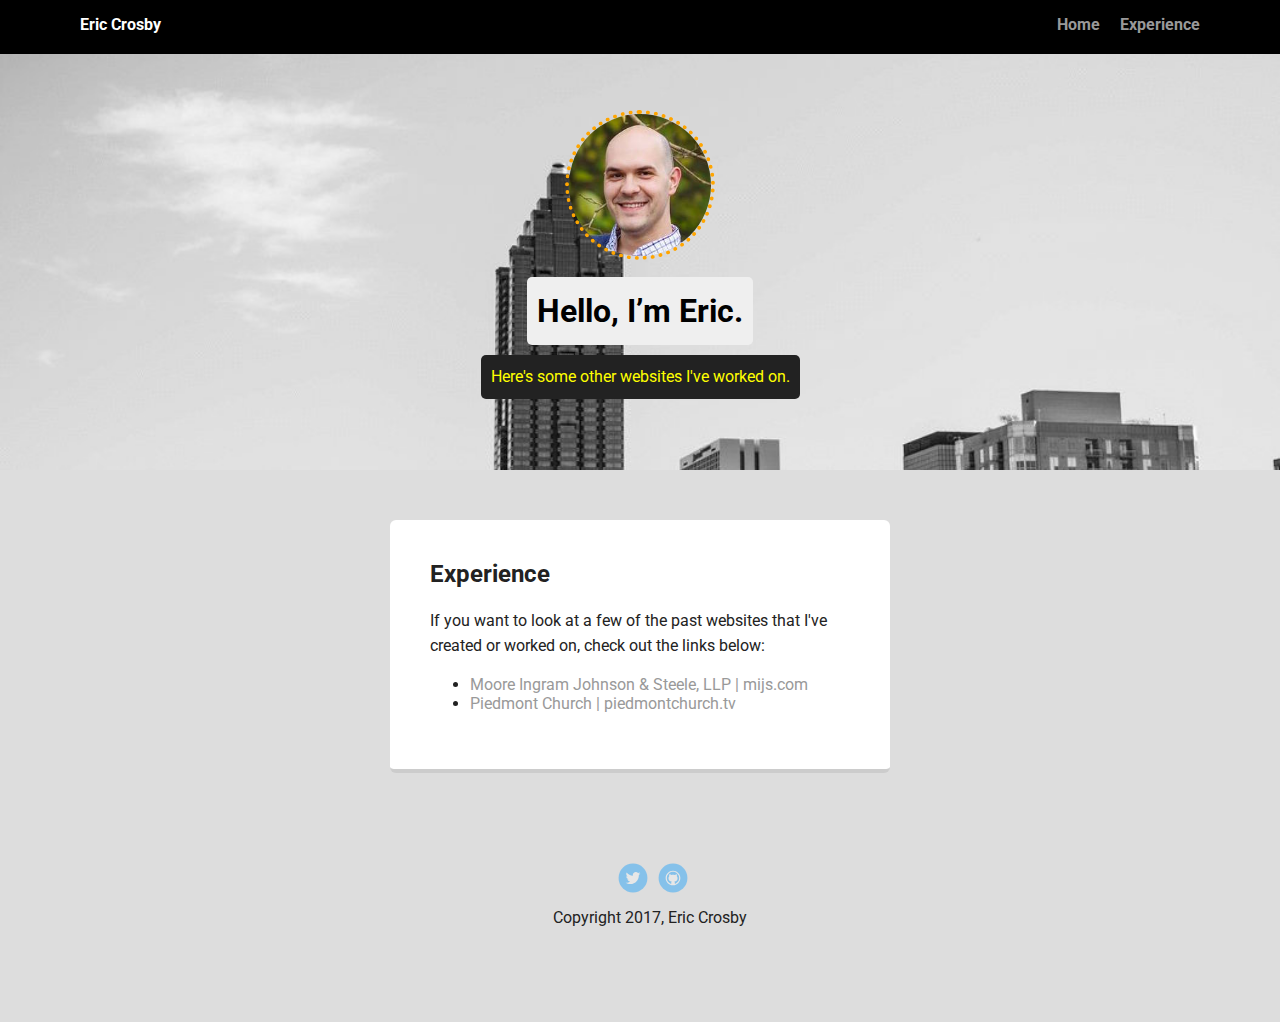
<file: experience.html>
<!doctype html>
<html lang="en">
<head>
  <meta charset="utf-8">
  <title>Eric Crosby's Profile</title>
  <meta name="viewport" content="width=device-width, initial-scale=1.0">
  <link rel="stylesheet" href="styles.css">
  <link href="https://fonts.googleapis.com/css?family=Muli%7CRoboto:400,300,500,700,900" rel="stylesheet"></head>
  <body>

    <div class="main-nav">
        <ul class="nav">
          <li class="name">Eric Crosby</li>
          <li><a href="index.html">Home</a></li>
          <li><a href="experience.html">Experience</a></li>
        </ul>
    </div>

    <header>
      <img src="images/hip_chat_picture.jpg" alt="Eric Crosby's face" class="profile-image">
      <h1 class="tag name">Hello, I’m Eric.</h1>
      <p class="tag location">Here's some other websites I've worked on.</p>
    </header>

    <main class="flex">
      <div class="card">
        <h2>Experience</h2>
        <p>If you want to look at a few of the past websites that I've created or worked on, check out the links below:</p>
        <ul>
          <li><a href="http://web.archive.org/web/20150502125035/http://www.mijs.com/">Moore Ingram Johnson & Steele, LLP | mijs.com</a></li>
          <li><a href="http://piedmontchurch.tv">Piedmont Church | piedmontchurch.tv</a></li>
      </div> 

    </main>
    <footer>
      <ul>
        <li><a href="http://twitter.com/ecros" class="social twitter">Twitter</a></li>
        <li><a href="https://github.com/eacrosby" class="social github">Github</a></li>
      </ul>
      <p class="copyright">Copyright 2017, Eric Crosby</p>
    </footer>
  </body>
  </html>
</file>
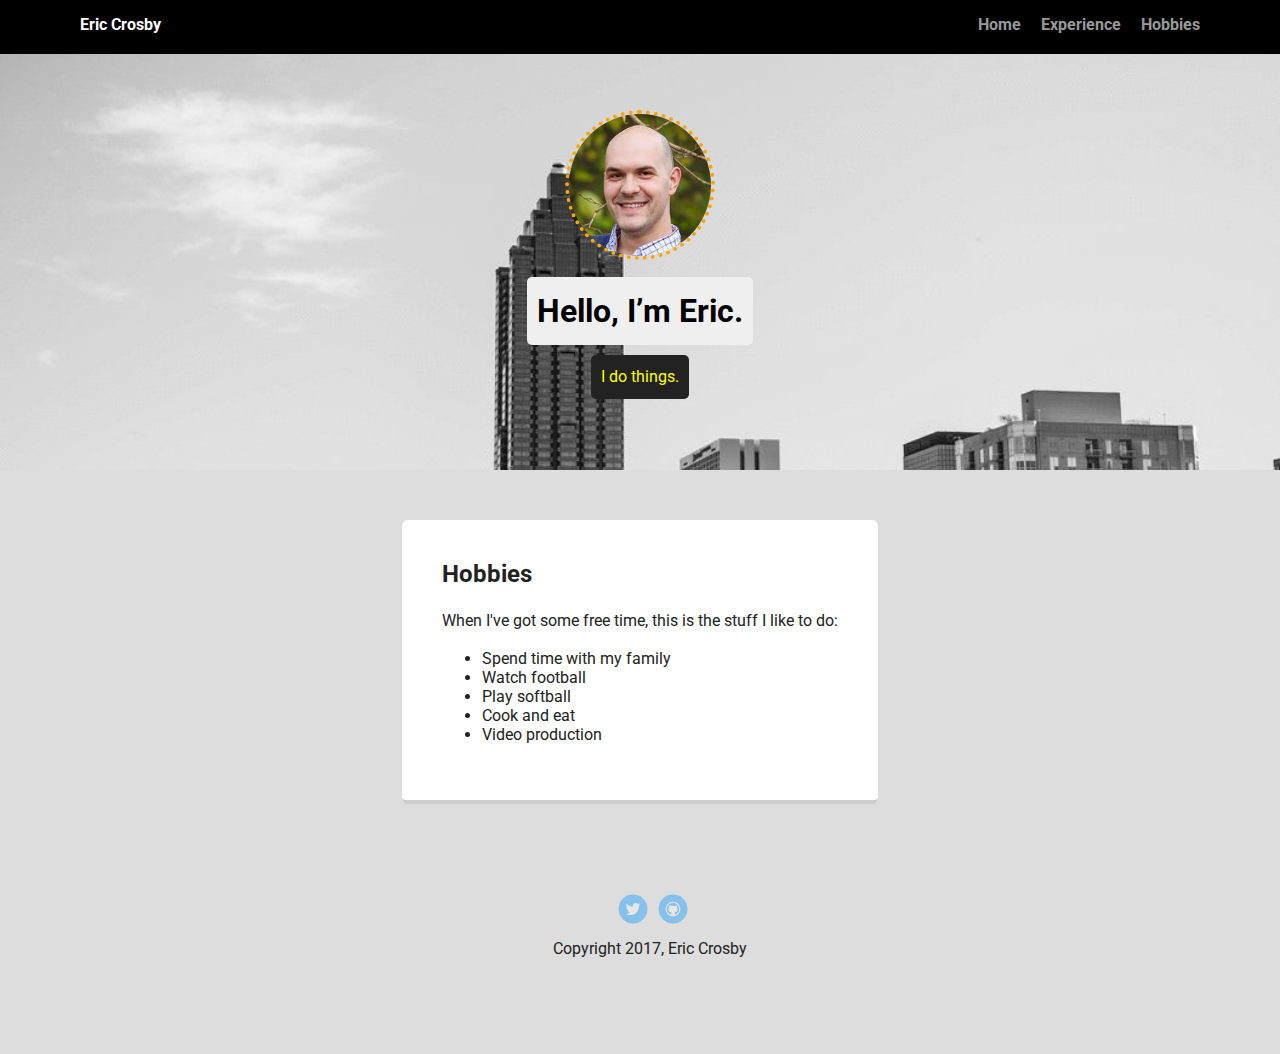
<file: hobbies.html>
<!doctype html>
<html lang="en">
<head>
  <meta charset="utf-8">
  <title>Eric Crosby's Profile</title>
  <meta name="viewport" content="width=device-width, initial-scale=1.0">
  <link rel="stylesheet" href="styles.css">
  <link href="https://fonts.googleapis.com/css?family=Muli%7CRoboto:400,300,500,700,900" rel="stylesheet"></head>
  <body>

    <div class="main-nav">
        <ul class="nav">
          <li class="name">Eric Crosby</li>
          <li><a href="index.html">Home</a></li>
          <li><a href="experience.html">Experience</a></li>
          <li><a href="hobbies.html">Hobbies</a></li>
        </ul>
    </div>

    <header>
      <img src="images/hip_chat_picture.jpg" alt="Eric Crosby's face" class="profile-image">
      <h1 class="tag name">Hello, I’m Eric.</h1>
      <p class="tag location">I do things.</p>
    </header>

    <main class="flex">
      <div class="card">
        <h2>Hobbies</h2>
        <p>When I've got some free time, this is the stuff I like to do:
          <ul>
            <li>Spend time with my family</li>
            <li>Watch football</li>
            <li>Play softball</li>
            <li>Cook and eat</li>
            <li>Video production</li>
          </ul>
      </div> 

    </main>
    <footer>
      <ul>
        <li><a href="http://twitter.com/ecros" class="social twitter">Twitter</a></li>
        <li><a href="https://github.com/eacrosby" class="social github">Github</a></li>
      </ul>
      <p class="copyright">Copyright 2017, Eric Crosby</p>
    </footer>
  </body>
  </html>
</file>
<file: styles.css>
/* Global Layout Set-up */
* { 
  box-sizing: border-box;
}
  
body {
  margin: 0;
  padding: 0;
  text-align: center;
  font-family: 'Roboto', sans-serif;
  color: #222;
  background: #ddd;
}
/* Link Styles */

a {
  text-decoration: none;
  color: #999;
}
a:hover {
  color: #6633ff;
}

/* Section Styles */

.main-nav {
  width: 100%;
  background: black;
  min-height: 30px;
  padding: 10px;
  position: fixed;
  text-align: center;
}
.nav {
  display: flex;
  justify-content: space-around;
  font-weight: 700;
  list-style-type: none;
  margin: 0 auto;
  padding: 0;
}

.nav .name {
    display: block;
    margin-right: auto;
    color: white;
}
.nav li {
  padding: 5px 10px 10px 10px;
}
.nav a {
  transition: all .5s;
}
.nav a:hover {
  color: white
}

header {
  text-align: center;
  background: url('images/atlanta.jpg') no-repeat top center ;
  background-size: cover;
  overflow: hidden;
  padding-top: 60px;
}
header {
  line-height: 1.5;
}
header .profile-image {
  margin-top: 50px;
  width: 150px;
  height: 150px;
  border-radius: 75%;
  border: 4px dotted orange;
  transition: all .5s;
}
header .profile-image:hover {
  transform: scale(1.2) rotate(5deg);
}
.tag {
  background-color: #efefef;
  color: black;
  padding: 10px;
  border-radius: 5px;
  display: table;
  margin: 10px auto;
} 
.location {
  background-color: #222;
  color: yellow;
}
.card {
  margin: 30px;
  padding: 20px 40px 40px;
  max-width: 500px;
  text-align: left;
  background: #fff;
  border-bottom: 4px solid #ccc;
  border-radius: 6px;
  transition: all .5s;
}
.card:hover {
  border-color: orange;
}

.sports_logos {
  margin: auto;
}

.sports_logos img {
  max-width: 125px;
  display: inline-block;
  padding: 30px 8px;
}

ul.skills {
  padding: 0;
  text-align: center;
}

.skills li {
  border-radius: 6px;
  display: inline-block;
  background: #ff9904;
  color: white;
  padding: 5px 10px;
  margin: 2px;
}

.skills li:nth-child(odd) {
  background: #0399ff;
}

footer {
  width: 100%;
  min-height: 30px;
  padding: 20px 0 40px 20px;
}

footer .copyright {
  top: -8px;
  font-size: .75em;
}

footer ul {
  list-style-type: none;
  margin: 0;
  padding: 0;
}

footer ul li {
  display: inline-block;
}

a.social {
  display: inline-block;
  text-indent: -9999px;
  margin-left: 5px;
  width: 30px;
  height: 30px;
  background-size: 30px 30px;
  opacity: .4;
  transition: all .5s;
}
a.twitter {
  background-image: url(images/twitter.svg);
}
a.linkedin {
  background-image: url(images/linkedin.svg);
}
a.github {
  background-image: url(images/github.svg);
}
a.social:hover {
  opacity: 1;
}
.clearfix {
  clear: both;
}

/* Styles for larger screens */
@media screen and (min-width: 720px) {
  
  .flex {
      display: -ms-flexbox;      /* TWEENER - IE 10 */
      display: flex; 
      max-width: 1200px;
      -ms-flex-pack: distribute;
      justify-content: space-around;
      margin: 0 auto;
  }

  header {
    min-height: 470px;
  }

  .nav {
    max-width: 1200px;
    padding: 0 30px;
  }


  main {
    padding-top: 20px;
  }

  main p {
    line-height: 1.6em;
  }

  footer {
    font-size: 1.3em;
    max-width: 1200px;
    margin: 40px auto;
  }

}
</file>
